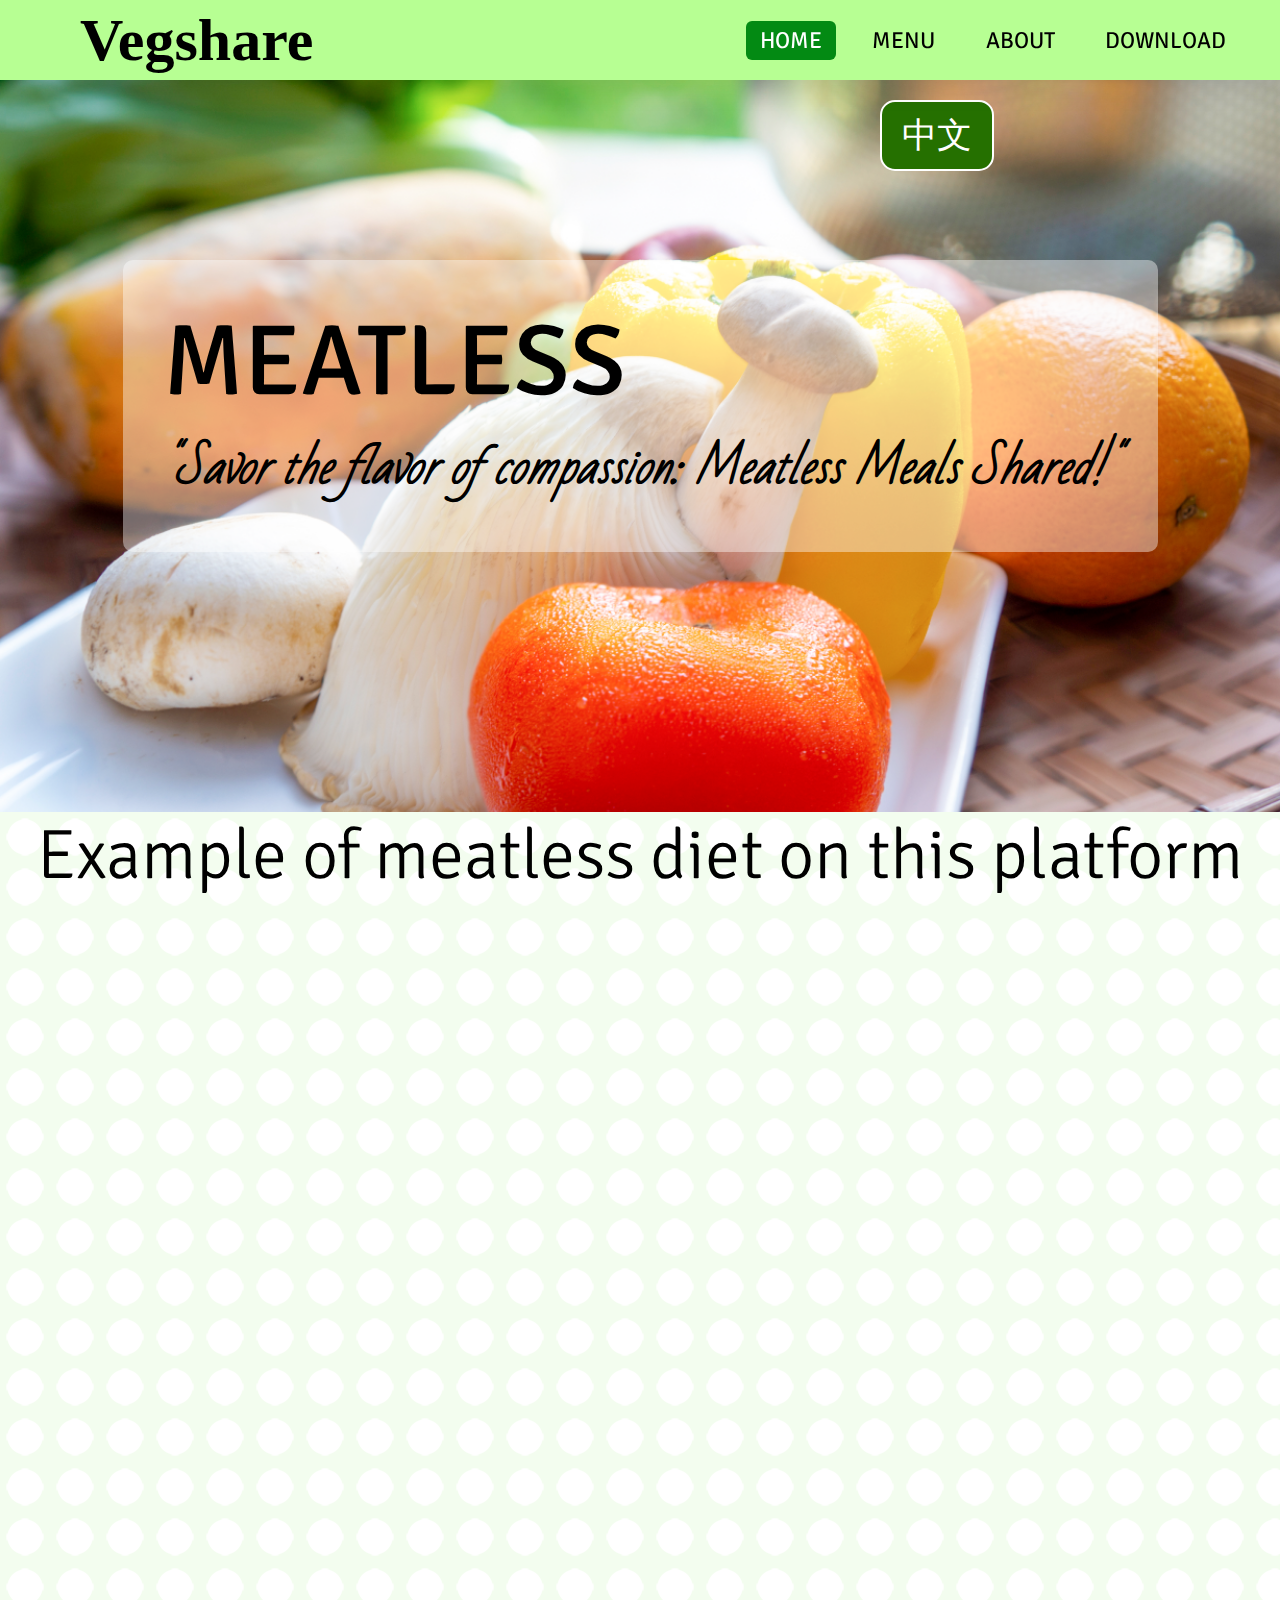
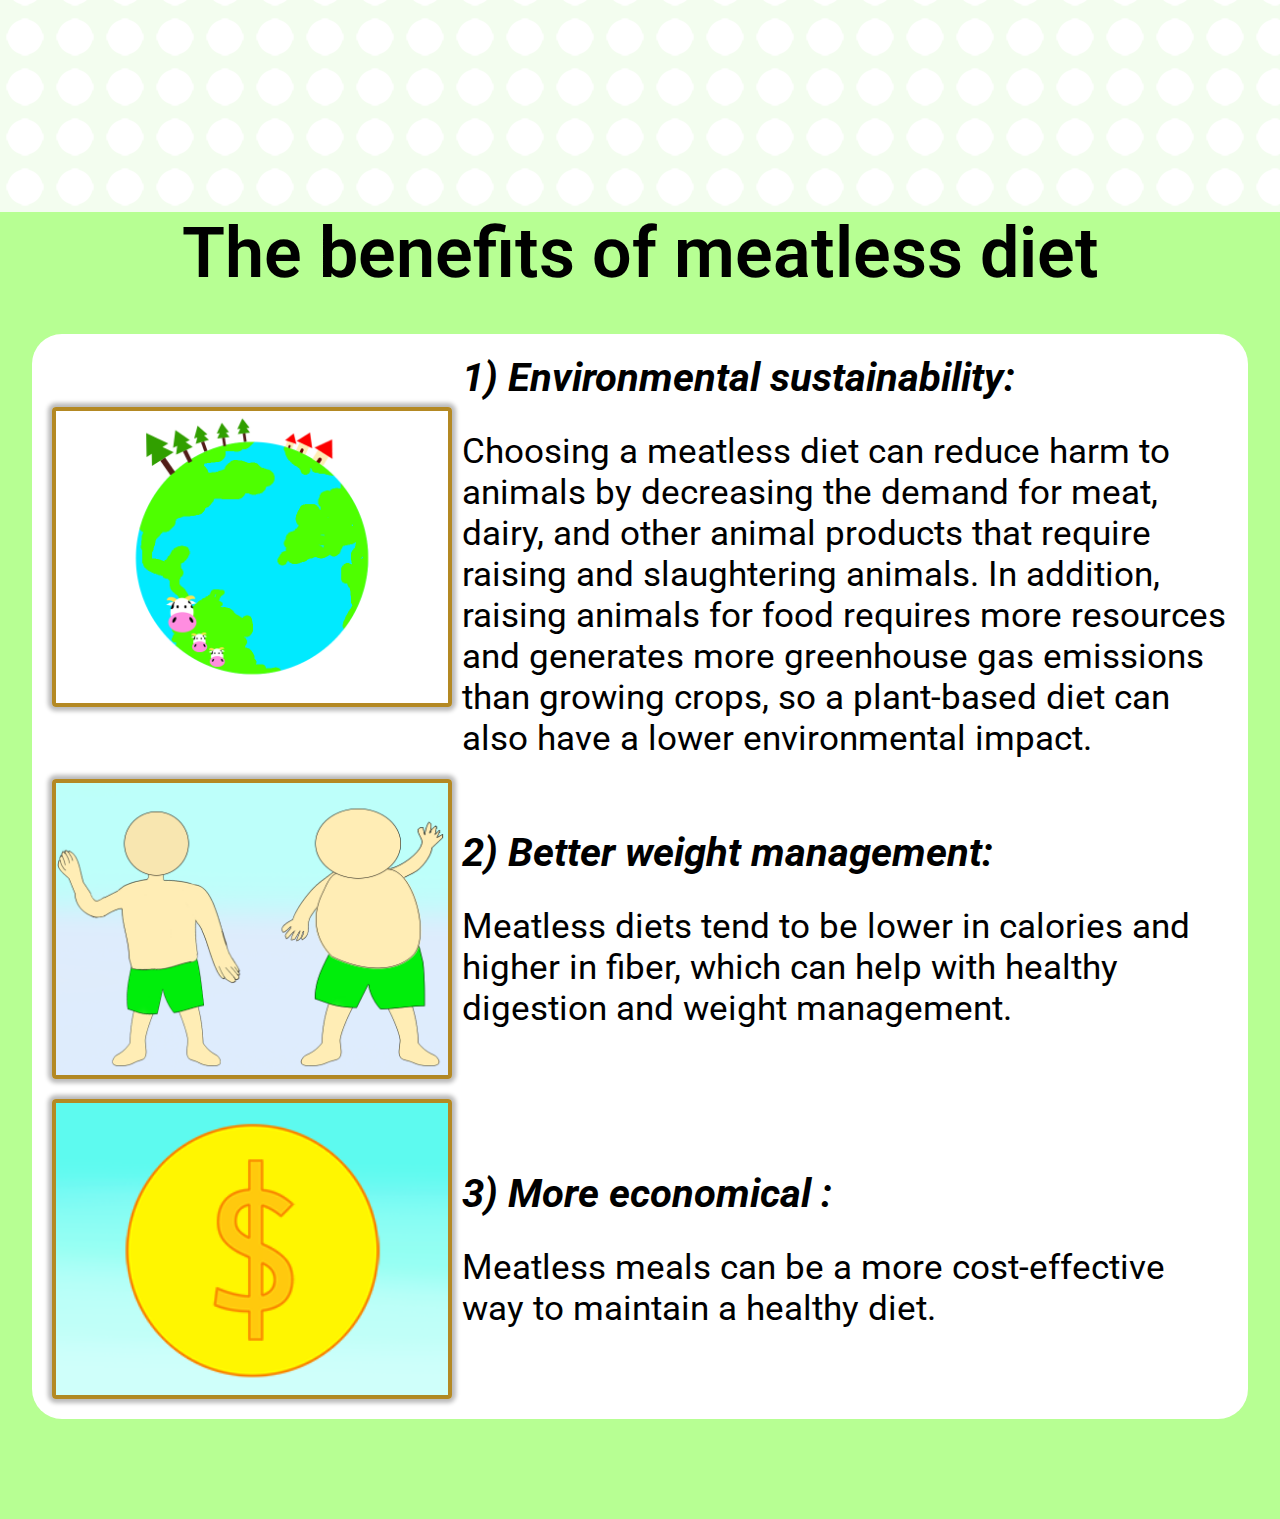
<file: index.html>
<!DOCTYPE html>
<head>
    <meta charset="utf-8"> 
    <title>Vegshare</title>
    <meta name="description" content="Vegshare is a website that provide a number of meatless recipes .">
    <meta name="viewport" content="width=device-width, initial-scale=1.0">
    <meta name="google-site-verification" content="aGFj1rAkS5GppEM7nQME4K8hvam6ZfnwNEAxC1Ze-cw" />
    <meta name="msvalidate.01" content="109DC173E16350E43F48EC2F4B2CC106" />
    <link rel="stylesheet" href="css/main.css">
    
    <link rel="preconnect" href="https://fonts.googleapis.com">
    <link rel="preconnect" href="https://fonts.gstatic.com" crossorigin>
    <link href="https://fonts.googleapis.com/css2?family=ZCOOL+KuaiLe&display=swap" rel="stylesheet">
    
    <link rel="preconnect" href="https://fonts.googleapis.com">
    <link rel="preconnect" href="https://fonts.gstatic.com" crossorigin>
    <link href="https://fonts.googleapis.com/css2?family=Signika+Negative:wght@500&display=swap" rel="stylesheet">
    
    <link rel="preconnect" href="https://fonts.googleapis.com">
    <link rel="preconnect" href="https://fonts.gstatic.com" crossorigin>
    <link href="https://fonts.googleapis.com/css2?family=Bad+Script&display=swap" rel="stylesheet">
    
    <link rel="preconnect" href="https://fonts.googleapis.com">
    <link rel="preconnect" href="https://fonts.gstatic.com" crossorigin>
    <link href="https://fonts.googleapis.com/css2?family=Noto+Sans+SC:wght@100&family=Noto+Serif+SC:wght@200&display=swap" rel="stylesheet">
    
    <link rel="preconnect" href="https://fonts.googleapis.com">
    <link rel="preconnect" href="https://fonts.gstatic.com" crossorigin>
    <link href="https://fonts.googleapis.com/css2?family=Roboto:ital,wght@0,100;0,300;0,400;0,500;0,700;0,900;1,100;1,300;1,400;1,500;1,700;1,900&display=swap" rel="stylesheet">
    </head>
    
    <script defer src="js/header.js"></script>
    <script defer src="js/navHeader.js"></script>
    <script defer src="js/naviconanimation.js"></script>
    <script defer src="js/language.js"></script>
    <script defer src="js/stopnavheaderscrolldown.js"></script>
    <!-- <script defer src="js/itemNavHeader.js"></script> -->
   <body>
    <section>
        <div id="navHeader"></div>
    
    
        
        <div class="mandarin" id="mandarin">
            <div class="image">
                <div class="grid-between-btnlanguage-home-1">
                    <div class="btnlanguge-element">
                        <div class="btnlanguage-element-grid">
                            <div class="left-btnlanguage"></div>
                            <div class="position-btnlanguage">
                                <button class="btnlanguage nav-btn-font" id="btnlanguage" onclick="changelanguage()">
                                    ENGLISH</button>
                            </div>
                            <div class="right-btnlanguage"></div>
            
                        </div>
                        </div>
                <div class="home-1">
                    <div class="home-1-box">
                    
                        <h1 class="t1 home-1-mandarin">蔬食</h1>
                        <p class="home-1-p1 home-1-mandarin">健康、美味可口及多元化料理食谱(分享平台)</p>
                        
                                </div>
                </div>
    
                </div>
    
    </div>
    <div class="home-2">
        <div class="home-2-bg">
        <div class="home-2-bg-circle">
        <div class="margin-title">
            <p class="home-2-title home-1-mandarin">本平台蔬食范例</p>
        </div>
    </div></div></div>
    <div class="home-3">
        <div class="home-3-top">
        <p class="home-3-title home-1-mandarin">蔬食的好处</p>
        </div>
        <div class="home-3-container">
        <div class="home-3-arrange">
            <div class="home-3-item">
            <div class="home-3-image home-3-1-image"></div>
            
            <div class="home-3-p">
                <p class="home-3-1 small-title-mandarin">1) 保护我们的家园：</p>
                <p class="home-3-1 under-small-title-mandarin">选择蔬食可以减少对肉类、奶制品和其他需要饲养和屠宰动物的动物产品的需求，从而减少对动物的伤害。 此外，与种植农作物相比，饲养动物作为食物需要更多的资源并产生更多的温室气体排放，因此植物性饮食对环境的影响也较小。</p>
            </div></div>
        
            <div class="home-3-item">
                <div class="home-3-image home-3-2-image"></div>
                
                <div class="home-3-p">
                    <p class="home-3-1 small-title-mandarin">2) 减少身体消化负担：</p>
                    <p class="home-3-1 under-small-title-mandarin">蔬食往往卡路里含量较低，纤维含量较高。因为蔬食比起荤食对人体消化的负担较低，所以身体自然不容易过胖，身体灵活性也更好。有一个健康及灵活的身体太重要了。</p>
                </div></div>
    
                <div class="home-3-item">
                    <div class="home-3-image home-3-3-image"></div>
                    
                    <div class="home-3-p">
                        <p class="home-3-1 small-title-mandarin">3) 实惠：</p>
                        <p class="home-3-1 under-small-title-mandarin">蔬食价格比较实惠，因为荤食需要大量喂养动物，同时需要更多的食物提供动物们吃。如此一来，这也是减少了不少的家庭经济负担了。</p>
                    </div></div>
            </div>
        </div>
        </div>
    
    </div>
    <div class="english" id="english">
        <div class="image">
                        <div class="grid-between-btnlanguage-home-1">
                            <div class="btnlanguage-element-grid">
                                <div class="left-btnlanguage"></div>
                                <div class="position-btnlanguage">
                                    <button class="btnlanguage nav-btn-font" id="btnlanguage" onclick="changelanguage()">中文</button>
                                </div>
                                <div class="right-btnlanguage"></div>
                
                            </div>
        <div class="home-1">
            <div class="home-1-box">
            
                <h1 class="t1 home-1-english">MEATLESS</h1>
                <p class="home-1-p1" style="font-family: 'Bad Script', cursive; font-weight: 600; ">"Savor the flavor of compassion: Meatless Meals Shared!"</p>
                
                        </div>
                        
        </div></div>
        
    
    </div>
    <div class="home-2">
        <div class="home-2-bg">
        <div class="home-2-bg-circle">
        <div class="margin-title">
            <p class="home-2-title home-1-english">Example of meatless diet on this platform</p>
        </div>
    </div></div></div>
    <div class="home-3">
        <div class="home-3-top">
        <p class="home-3-title home-3-title-english">The benefits of meatless diet</p>
        </div>
        <div class="home-3-container">
            <div class="home-3-arrange">
                <div class="home-3-item">
                <div class="home-3-image home-3-1-image"></div>
                
                <div class="home-3-p">
                    <p class="home-3-1 small-title-english">1) Environmental sustainability:</p>
                    <p class="home-3-1 under-small-title-english">Choosing a meatless diet can reduce harm to animals by decreasing the demand for meat, dairy, and other animal products that require raising and slaughtering animals. In addition, raising animals for food requires more resources and generates more greenhouse gas emissions than growing crops, so a plant-based diet can also have a lower environmental impact.</p>
                </div></div>
            
                <div class="home-3-item">
                    <div class="home-3-image home-3-2-image"></div>
                    
                    <div class="home-3-p">
                        <p class="home-3-1 small-title-english">2) Better weight management:</p>
                        <p class="home-3-1 under-small-title-english">Meatless diets tend to be lower in calories and higher in fiber, which can help with healthy digestion and weight management.</p>
                    </div></div>
    
                    <div class="home-3-item">
                        <div class="home-3-image home-3-3-image"></div>
                        
                        <div class="home-3-p">
                            <p class="home-3-1 small-title-english">3) More economical :</p>
                            <p class="home-3-1 under-small-title-english">Meatless meals can be a more cost-effective way to maintain a healthy diet.</p>
                        </div></div>
    
                </div>
            </div>
    </div>
                    </div>
                    
    
                    
    </div>
    </section></body>
    <style>
    
    
    
    </style>
    <script>
    
    
    
    
    </script>
</file>
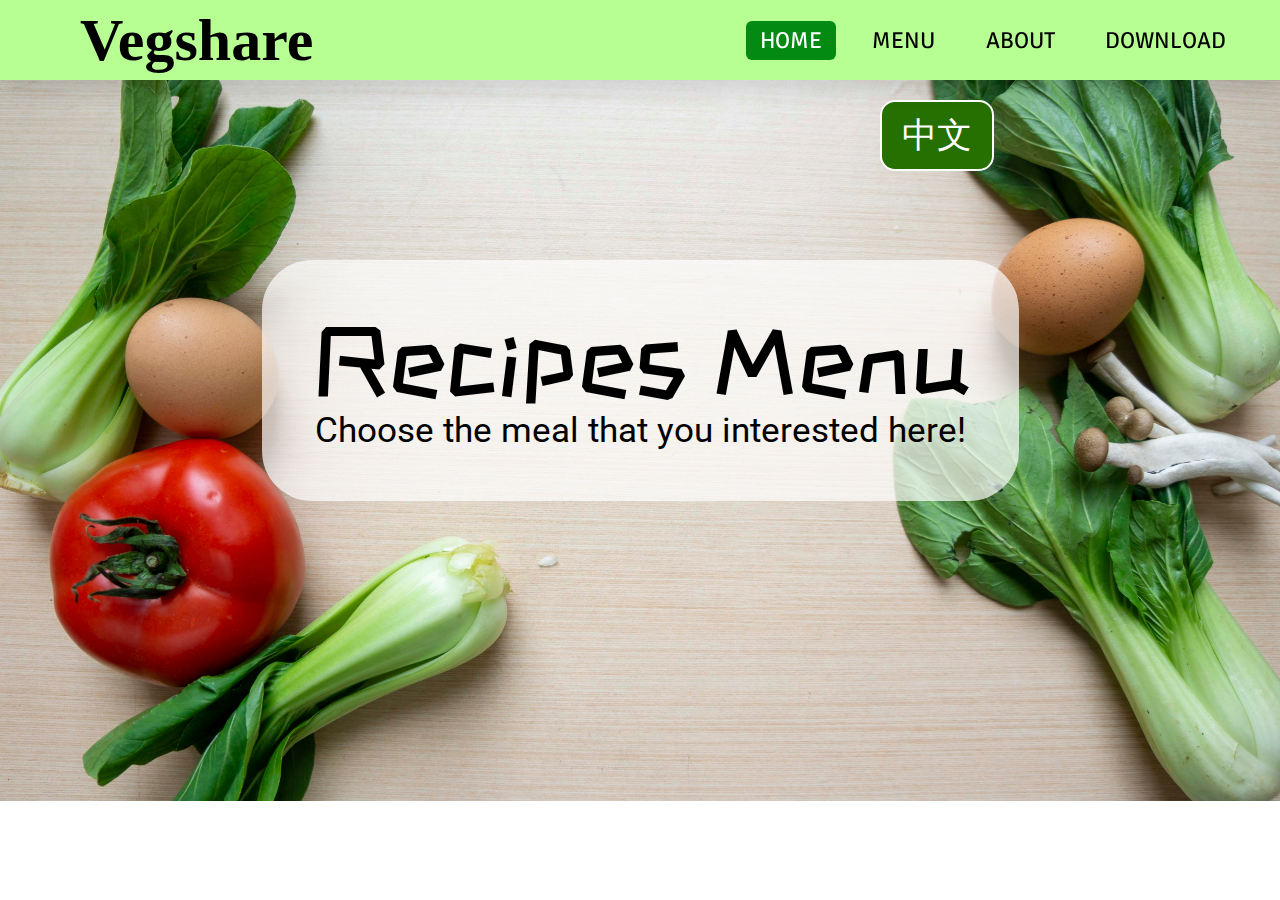
<file: menu.html>
<!DOCTYPE html>
<head>
<meta charset="utf-8"> 
<title>Vegshare-menu</title>
<meta name="msvalidate.01" content="109DC173E16350E43F48EC2F4B2CC106" />
<meta name="google-site-verification" content="aGFj1rAkS5GppEM7nQME4K8hvam6ZfnwNEAxC1Ze-cw" />
<meta name="viewport" content="width=device-width, initial-scale=1.0">
<link rel="stylesheet" href="css/main.css">
<link rel="stylesheet" href="css/menu.css">

<link rel="preconnect" href="https://fonts.googleapis.com">
<link rel="preconnect" href="https://fonts.gstatic.com" crossorigin>
<link href="https://fonts.googleapis.com/css2?family=ZCOOL+KuaiLe&display=swap" rel="stylesheet">

<link rel="preconnect" href="https://fonts.googleapis.com">
<link rel="preconnect" href="https://fonts.gstatic.com" crossorigin>
<link href="https://fonts.googleapis.com/css2?family=Signika+Negative:wght@500&display=swap" rel="stylesheet">

<link rel="preconnect" href="https://fonts.googleapis.com">
<link rel="preconnect" href="https://fonts.gstatic.com" crossorigin>
<link href="https://fonts.googleapis.com/css2?family=Bad+Script&display=swap" rel="stylesheet">

<link rel="preconnect" href="https://fonts.googleapis.com">
<link rel="preconnect" href="https://fonts.gstatic.com" crossorigin>
<link href="https://fonts.googleapis.com/css2?family=Noto+Sans+SC:wght@100&family=Noto+Serif+SC:wght@200&display=swap" rel="stylesheet">

<link rel="preconnect" href="https://fonts.googleapis.com">
<link rel="preconnect" href="https://fonts.gstatic.com" crossorigin>
<link href="https://fonts.googleapis.com/css2?family=Roboto:ital,wght@0,100;0,300;0,400;0,500;0,700;0,900;1,100;1,300;1,400;1,500;1,700;1,900&display=swap" rel="stylesheet">
</head>

<script defer src="js/header.js"></script>
<script defer src="js/navHeader.js"></script>
<script defer src="js/naviconanimation.js"></script>
<script defer src="js/language.js"></script>
<script defer src="js/stopnavheaderscrolldown.js"></script>
<body>
<section>
    <div id="navHeader"></div>
    <div class="mandarin" id="mandarin">
        
            <div class="grid-between-item">
                <div class="menu-image">
            <div class="grid-between-btnlanguage-home-1">
                <div class="btnlanguge-element">
                <div class="btnlanguage-element-grid">
                    <div class="left-btnlanguage"></div>
                    <div class="position-btnlanguage">
                        <button class="btnlanguage nav-btn-font" id="btnlanguage" onclick="changelanguage()">
                            ENGLISH</button>
                    </div>
                    <div class="right-btnlanguage"></div>
    
                </div>
                </div>
                <div class="menu-1">
                    <div class="menu-1-container">
                    
                        <h1 class="menu-1-title menu-title-english">食谱点单</h1>
                        <p class="menu-1-subtitle menu-subtitle-mandarin">在此查看您想料理的食物，并点选该食物名称以便了解料理方式。</p>
                        
                                </div>
                </div>
            </div>
            </div>
            <div class="veg-menu-grid">
                <div class="veg-menu-item">
                    <div class="veg-menu-item-title">芋头糕</div>
                    <div class="veg-menu-about">
                    <div class="veg-menu-item-picture"></div>
                    <div class="veg-menu-item-right-side">
                    <div class="veg-menu-item-description">aaaaaa</div>
                    <div class="veg-menu-item-button"><a href="/item/taro-cake.html" class="veg-menu-item-button-text">查看</a></div>
                </div>
                </div>
                </div>

                <div class="veg-menu-item">
                    <div class="veg-menu-item-title">芋头糕</div>
                    <div class="veg-menu-about">
                    <div class="veg-menu-item-picture"></div>
                    <div class="veg-menu-item-right-side">
                    <div class="veg-menu-item-description"></div>
                    <div class="veg-menu-item-button"><a href="/item/taro-cake.html" class="veg-menu-item-button-text">查看</a></div>
                </div>
                </div>
                </div>

            </div>
            <div class="veg-menu-item">
                <ul>
                    <li><a href="/item/taro-cake.html" class="veg-menu-name">芋头糕</a></li>
                    
                </ul>

            </div>
        </div>   

</div>

<div class="english" id="english">
    <div class="menu-image">
        <div class="grid-between-btnlanguage-home-1">
            <div class="btnlanguage-element-grid">
                <div class="left-btnlanguage"></div>
                <div class="position-btnlanguage">
                    <button class="btnlanguage nav-btn-font" id="btnlanguage" onclick="changelanguage()">
                        中文</button>
                </div>
                <div class="right-btnlanguage"></div>

            </div>
    <div class="menu-1">
        <div class="menu-1-container">
        
            <h1 class="menu-1-title menu-title-english">Recipes Menu</h1>
            <p class="menu-1-subtitle menu-subtitle-english">Choose the meal that you interested here!</p>
            
                    </div>
    </div>
</div>

</div>
</div>

</section></body>
</file>
<file: css/main.css>
:root{
    font-size: 62.5%;
}
label,
input,
textarea,
button,
select,
a {
    -webkit-tap-highlight-color: transparent;
}
*{
padding: 0;
margin: 0;
text-decoration: none;
list-style: none;
box-sizing: border-box;
font-family: montserrat;
}

nav{
background: rgb(183, 255, 147);
height: 8rem;
width: 100%;
align-items: center;
display: flex;
flex-wrap: nowrap;
flex-direction: row;
box-shadow: 0 12px 20px 0 rgba(0, 0, 0, 0.1);
position: fixed;
z-index: 9000;
}
.navHeader {
    display: flex;
}
/*scroll bar nav to visible or hide*/
.scroll-down  .navbar{
    transform: translate3d(0, -150%, 0);
}
.scroll-up .navbar {
    transition: transform 0.3s;
}

label.logo{
color: rgb(0, 0, 0);
font-size: 6rem;
position: absolute;
margin-left: 8rem;
font-weight: 600;
order: 1;
}
nav ul{
position: absolute;
right: 3rem;
order: 2;

}
nav ul li{
display: inline-block;
margin: 1rem;
}
nav ul li a{
color: rgb(0, 0, 0);
font-size: 2.3rem;
text-transform: uppercase;
padding: .5rem 1.4rem;
border-radius: .6rem;
}
.mobileHome {
    display: block;
}
.nav-btn-font {
font-family: 'Signika Negative';
}
.nav-btn-font-mandarin {
font-family: 'Noto Sans SC';
}
a.active,a:hover{
background-color: rgb(3, 138, 19);
color: #ffffff;
}
a:hover{
background-color: rgb(0, 199, 0);
transition: 0.3s;
}
.checkbtn{
font-size: 10rem;
color: rgb(224, 253, 253);
position: static;
cursor: pointer;
display: none;
}

#check{
display: none;
}
.seperate{
display: none;
}
.image {
padding-bottom: 26rem; 
background: url("../images/DSC03379.png");
background-repeat: no-repeat;
background-position: center;
background-size: cover;
}
.t1{
font-size: 10rem;
font-weight: 500;
color: rgb(0, 0, 0); 
}
.home-1-mandarin {
font-family: 'ZCOOL KuaiLe', 'Noto Sans SC';
}
.home-1-english {
font-family: 'Signika Negative', sans-serif, 'Franklin Gothic Medium', 'Arial Narrow', Arial, sans-serif;
}
.btnlanguage-element-grid {
display: grid;
width: 100%;
height: 25rem;
grid-template-columns: 1fr 30rem 10rem;
grid-template-rows: 1fr 15rem;
grid-template-areas: 
"left-btnlanguage left-btnlanguage left-btnlanguage"
". position-btnlanguage right-btnlanguage";
}
.left-btnlanguage {
    height: 100%;
    grid-area: left-btnlanguage;
}
.right-btnlanguage {
    grid-area: right-btnlanguage;
}
.grid-between-btnlanguage-home-1 {
    display: grid;
    gap: 1rem;
}
.home-1 {
height: fit-content;
display: flex;
justify-content: center;
}
.home-1-box{
width: fit-content;
padding: 4rem 4rem;
background-color: rgba(255, 255, 255, 0.418);
border-radius: 1rem;
display: block;
}
.home-2{
display: block;
width: 100%;
}
.home-1-p1{
font-size: 4.5rem;
color: #000000;
font-weight: 500;
font-style: italic;
}
.home-2-title {
text-align: center;
font-size: 7rem;
font-weight: 100;
}
.english{
display: none;
}
.position-btnlanguage {
    height: 100%;
    align-items: end;
    grid-area: position-btnlanguage;
}
.btnlanguage{
font-size: 3.5rem;
background-color: rgb(37, 112, 0);
color: rgb(255, 255, 255);
padding: 1rem 2rem;
border-radius: 1.5rem;
border-color: white;
border-style: solid;
transition: 0.3s;
}
.btnlanguage:hover{
background-color: rgb(0, 199, 0);
}
.home-2-bg-circle {
background-image: url("../images/circle.png");
z-index: 100;
height: 100rem;
}
.home-2-bg {
background-color: rgb(243, 253, 239);
}
.english .home-2-p2 {
font-size: 5rem;
}
.home-3 {
background-color:rgb(183, 255, 147);
height: fit-content;
display: grid;
gap: 4rem;
position: absolute;
width: 100%;
justify-content: center;
}
.home-3-top {
    justify-self: center;
    margin-left: 1rem;
    margin-right: 1rem;
}
.home-3-container {
background-color: #ffffffea;
border-radius: 3rem;
margin-bottom: 10rem;
width: 130rem;
}
.home-3-arrange {
margin-top: 2rem;
margin-bottom: 2rem;
margin-left: 2rem;
margin-right: 2rem;
display: grid;
gap: 2rem;
}

.home-3-title {
font-size: 7rem;
width: fit-content;
text-align: center;
}
.home-3-title-english {
    font-family: 'Roboto', sans-serif;
    font-weight: 600;
}
.home-3-1 {
font-size: 4rem;
}
.home-3-p {
margin: 0;
display: grid;
gap: 3rem;
}
.small-title-mandarin {
    font-family:'Noto Serif sc';
    font-style: italic;
    font-size: 4rem;
    font-weight: 700;
}
.under-small-title-mandarin {
    font-family: 'Noto Serif sc';
    font-weight: 500;
    color: #000000;
    font-size: 3.5rem;
}
.small-title-english {
    font-family:'Roboto';
    font-style: italic;
    font-size: 4rem;
    font-weight: 700;
}
.under-small-title-english {
    font-family: 'Roboto';
    font-weight: 400;
    color: #000000;
    font-size: 3.5rem;
}

.home-3-1-image {
background-image: url("../images/earth.png");
}
.home-3-2-image {
    background-image: url("../images/obese-and-normal.png");
}
.home-3-3-image {
    background-image: url("../images/economical.png");
}
.home-3-image {
height: 30rem;
background-repeat: no-repeat;
background-size: 100%;
width: 40rem;
border: 0.4rem solid #a87600dc;
box-shadow: 0 0 4px 4px rgba(0, 0, 0, 0.271);
border-radius: 4px;
padding: 5px;
}
.home-3-item {
display: grid;
grid-template-columns: 40rem 1fr;
height: fit-content;
justify-content: center;
align-items: center;
gap: 1rem;
}

@media (max-width: 1300px) {
.home-3-container {
background-color: #ffffff;
width: 95%;
margin-bottom: 10rem;
justify-self: center;
}
}

@media (min-width: 590px) and (max-width: 990px){
nav{
    height: 5rem;
    justify-content: space-evenly;
}
label.logo{
    font-size:5rem;
    position: static;
    width: max-content;
    margin-left: 0;
    }
.hide{
    display: block;
}
.seperate{
display: none;
}
nav ul{
position: static;
display: flex;
flex-direction: row;
align-items: center;
width: auto;
}
nav ul li{
display: block;
}
nav ul li a{
color: rgb(0, 0, 0);
font-size: 2rem;
text-transform: uppercase;
padding: .11rem .5rem;
border-radius: .6rem;
}
a.active,a:hover{
background: rgb(228, 255, 214);
color: #ffffff;
border-color: #b9d7af;
color: #ffffff;
}
a:hover{
background: rgb(139, 193, 113);
transition: 0.3s;
border-color: #92d17b;
color: #ffffff;
transition: 0.1s;
}
nav ul li .active{
color: rgb(0, 0, 0);
font-size: 2.5rem;
text-transform: uppercase;
padding: 0.3rem .7rem;
border-radius: 1rem;
position: static;
} 

.checkbtn{
display: none;
}

.image{
padding-bottom: 8rem; 
}
.btnlanguage{
font-size: 2.5rem;
color: rgb(255, 255, 255);
padding: 1.3rem 2.5rem;
border-radius: 2rem;
}
.t1{
font-size: 5rem;
color: rgb(0, 0, 0);
}
.btnlanguage-element-grid {
    display: grid;
    width: 100%;
    height: 14rem;
    grid-template-columns: 1.5fr 25rem 0.3fr;
    grid-template-rows: 1fr 7rem;
    grid-template-areas: 
    "left-btnlanguage left-btnlanguage left-btnlanguage"
    ". position-btnlanguage right-btnlanguage";
    }
.grid-between-btnlanguage-home-1 {
    gap: 1rem;
}
.home-1-box{
padding: 3rem 3rem;
border-radius: 2rem;
}
.home-1-p1{
font-size: 3rem;
color: #000000;
}
.home-2{
display: block;
}
.home-2-title {
    font-size: 4rem;
    }
.home-3-title {
font-size: 4rem;
}
.home-3-1 {
font-size: 2.5rem;
}
.home-3-item {
    grid-template-columns: 25rem 1fr;
    height: fit-content;
    justify-content: center;
    align-items: center;
    gap: 1rem;
    }

.home-3-image {
    height: 18rem;
    width: 24rem;
    }
}

@media (max-width: 591px){
nav{
height: 5.5rem;
justify-content: space-evenly;
}
label.logo{
width: max-content;
font-size: 4.2rem;
margin-left: 0;
position: static;
order: -2;
}
.hide{
    display: none;
}
.checkbtn{
    display: flex;
    z-index: 2000;
    position: static;
    order: 2;
}

.image {
padding-bottom: 20rem; 
}
.seperate {
    width: 100%;
    height: 100vh;
    display: block;
    background-color: rgba(255, 255, 255, 0.89);
    top: 0px;
    left: -100%;
    position: fixed;
    transition: all .5s;
    z-index: 1000;
}
.seperate-container {
    margin-top: 10rem;
}
.seperate li {
    display: flex;
    flex-direction: column;
    flex-wrap: wrap;
    justify-content: flex-start;
    align-content: center;
    margin: 8rem;
}
.seperate li a{
    font-size: 4rem;
    color: rgb(0, 0, 0);
    transition: 0.01s;
}
.seperate li:hover{
    background-color: #ffffff00;
    color: #ffffff00;
}
.seperate li a:hover{
    border-bottom: 5px solid rgb(0, 65, 8);
    background-color: #ffffff00;
}
    nav ul li .active{
    font-size: 2rem;
    padding: 0.3rem 0.6rem;
    border-radius: 1rem;
    border-style: solid;
    border-color: #c1e0b6;
    background: rgb(228, 255, 214);
    color: #000000;
    position: static;
    align-self: center;
}
.home #noneMobileMenu, .home #noneMobileAbout, .home #noneMobileDownload {
    display: none;
}
.menu #noneMobileHome, .menu #noneMobileAbout, .menu #noneMobileDownload {
    display: none;
}
a.active:hover{
    background: rgb(156, 212, 124);
    color: #ffffff;
    }
nav ul {
    position: static;
    order: -1;
    width: max-content;
    display: flex;
    align-items: center;
}
nav ul li{
display: inline-flex;
flex: 1;
}
.icon-menu {
    height: 100%;
    order: 3;
    align-items: center;
}
#check:checked ~ .seperate {
    left: 0;
}
.bar1, .bar2, .bar3 {
width: 30px;
height: 4.5px;
border-radius: 4.5px;
background-color: #000000;
transition: 0.3s; 
}
.navm {
    display: grid;
    gap: 6px;
    height: 25.5px;
}
    .checkbtn-a:hover {
        background-color: rgba(3, 138, 19, 0);
    }
.iconchange .bar1 {
transform: translate(0, 10.525px) rotate(-45deg);
}

.iconchange .bar2 {
    opacity: 0;
}

.iconchange .bar3 {
transform: translate(0, -10.525px) rotate(45deg);
}

.btnlanguage-element-grid {
display: grid;
width: 100%;
height: 16rem;
grid-template-columns: 1fr 13.2rem 0.2fr;
grid-template-rows: 1fr 7rem;
grid-template-areas: 
"left-btnlanguage left-btnlanguage left-btnlanguage"
". position-btnlanguage right-btnlanguage";
}
.btnlanguage{
font-size: 2.6rem;
color: rgb(255, 255, 255);
padding: 0.8rem 1.3rem;
border-radius: 1.3rem;
right: 5rem;
top: 16rem;
}

.t1{
font-size: 5rem;
color: rgb(0, 0, 0);
}
.grid-between-btnlanguage-home-1 {
    gap: 2rem;
}
.home-1 {
height: fit-content;
}
.home-1-box{
margin-left: 1rem;
margin-right: 1rem;
padding: 2rem 2rem;
border-radius: 1rem;
}
.home-3-arrange {
    margin-top: 1rem;
    margin-bottom: 1rem;
    margin-left: 1rem;
    margin-right: 1rem;
    display: grid;
    gap: 1rem;
    }
.home-1-p1{
font-size: 2.5rem;
color: #000000;
}
.home-2{
display: block;
}
.home-2-title {
    font-size: 3.7rem;
    }
.home-2-p2 {
font-size: 7rem;
font-weight: 100;
font-family: 'Noto Sans SC', sans-serif;
}
.home-3 {
    background-color:rgb(183, 255, 147);
    height: fit-content;
    display: grid;
    gap: 2rem;
    position: absolute;
    width: 100%;
    justify-content: center;
    }
.home-3-title {
font-size: 3.7rem;
}
.home-3-1 {
font-size: 2.5rem;
}

.home-3-image {
    height: 18rem;
    background-repeat: no-repeat;
    background-size: 100%;
    width: 24rem;
    grid-area: home-3-image;
    justify-self: center;
    }
.home-3-p {
    margin: 0;
    grid-area: home-3-p;
    gap: 1.5rem;
    }
.home-3-item {
    display: grid;
    grid-template-columns: 1fr;
    grid-template-rows: 19.3rem 1fr;
    justify-content: center;
    align-items: center;
    grid-template-areas: 
    "home-3-image"
    "home-3-p";
    }
    .home-3-container {
        border-radius: 3rem;
        margin-bottom: 10rem;
        width: 97%;
        }
}
</file>
<file: css/menu.css>
.grid-between-item {
    display: grid;
    gap: 100rem;
}
.menu-image {
    padding-bottom: 30rem;
    background-image: url("../images/menu-background.jpg");
    background-repeat: no-repeat;
    background-position: center;
    background-size: cover;
}

.menu-1 {
    justify-content: center;
}
.menu-title-mandarin {
    font-family:'ZCOOL KuaiLe', 'Noto Sans SC', sans-serif;
    font-weight: 500;
}
.menu-title-english {
    font-family:'ZCOOL KuaiLe', 'Roboto', sans-serif;
    font-weight: 500;
}
.menu-1-title {
    text-align: center;
    font-size: 10rem;
}
.menu-1-container {
    justify-self: center;
    background-color: #ffffffb1;
    margin-left: 10rem;
    margin-right: 10rem;
    border-radius: 5rem;
    padding: 5rem 5rem;
}
.menu-subtitle-mandarin {
    font-family: 'Roboto', ;
}
.menu-subtitle-english {
    font-family: 'Roboto', 'Noto Sans SC', sans-serif;
}
.menu-1-subtitle {
    font-size: 3.5rem;
    text-align: center;
    color: #000000;
}
.veg-menu-grid {
    display: grid;
    gap: 2rem;
    grid-template-columns: repeat(auto-fit, minxmax(min(59rem, 100%), 50rem));
}
.veg-menu-item {
    display: grid;
    grid-auto-columns: minmax(1fr,50rem);
    padding: 1rem 1rem 1rem 1rem;
    border: .5rem black solid;
}
.veg-menu-item-title {
    font-size: 5rem;
}
.veg-menu-about {
    display: grid;
    grid-auto-flow: column;
}
.veg-menu-item-picture {
    background: url("../images/economical.png");
    background-repeat: no-repeat;
background-position: center;
background-size: contain;
width: 30rem;
height: 20rem;
}
.veg-menu-item-right-side {
    display: grid;
}
.veg-menu-item-description {
    font-size: 3rem;
}
.veg-menu-item-button {
    padding: 2rem 2rem 2rem 2rem;
    background-color: #d6ffc0;
}
.veg-menu-item-button-text {
    font-size: 3rem;
}

@media (max-width: 591px){
.menu-image {
    padding-bottom: 20rem;
    background-position: left;
}
.menu-1-container {
    justify-self: center;
    background-color: #ffffffb1;
    margin-left: 2rem;
    margin-right: 2rem;
    border-radius: 3rem;
    padding: 2rem 2rem;
}
.menu-1-title {
    font-size: 4.5rem;
}
.menu-1-subtitle {
    font-size: 2.5rem;
}

}

@media (min-width: 591px) and (max-width: 990px) {
    .menu-image {
        padding-bottom: 10rem;
        background-position: left;
    }
    .menu-1-title {
        font-size: 5rem;
    }
    .menu-1-subtitle {
        font-size: 2.5rem;
    }
}
</file>
